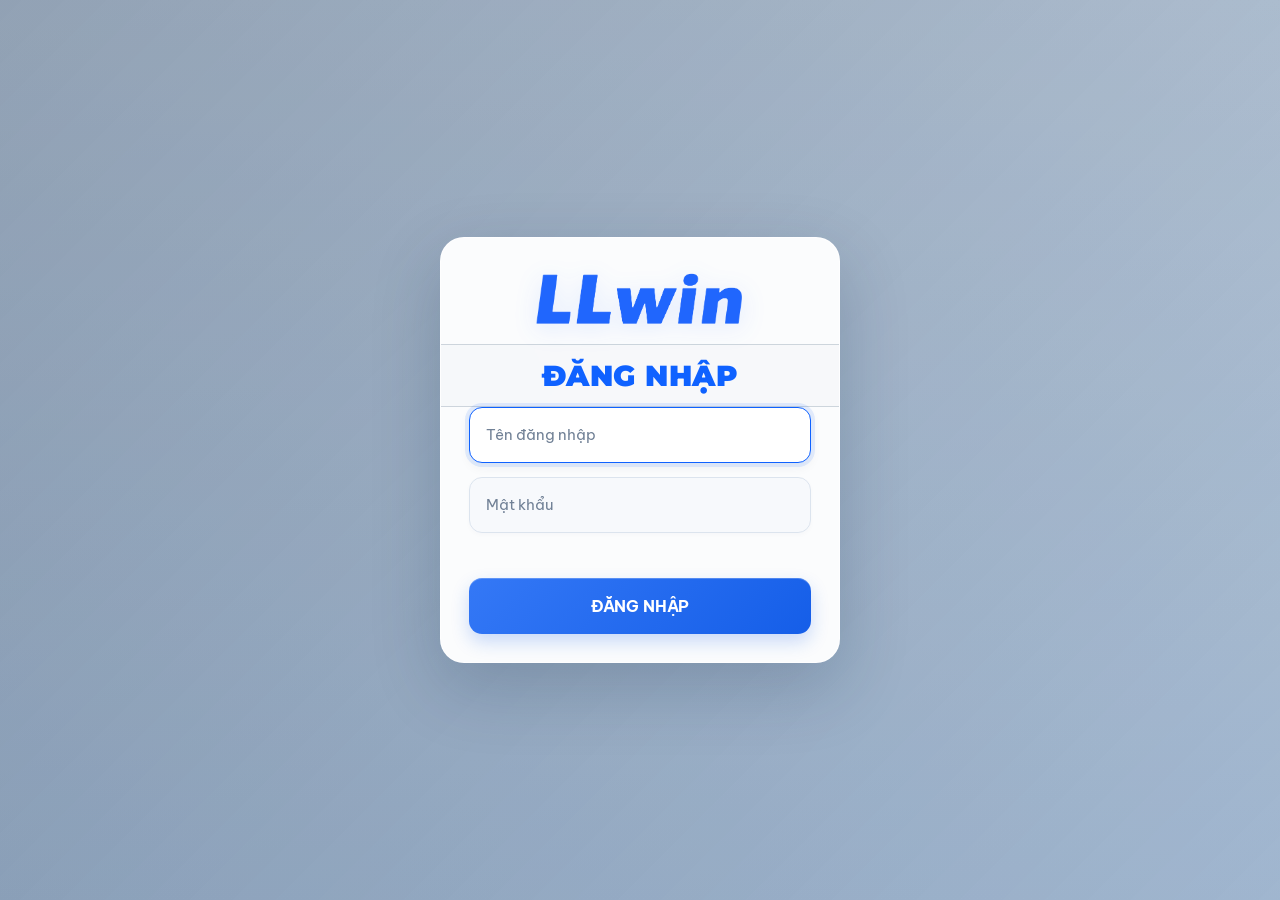
<file: index.html>
<!DOCTYPE html>
<html lang="vi">
  <head>
    <meta charset="UTF-8" />
    <meta name="viewport" content="width=device-width, initial-scale=1.0" />
    <title>Chuyển điểm</title>
    <link rel="icon" type="image/png" href="images/LLwin-logo.png" />
    <link rel="preconnect" href="https://fonts.googleapis.com" />
    <link rel="preconnect" href="https://fonts.gstatic.com" crossorigin />
    <link href="https://fonts.googleapis.com/css2?family=Be+Vietnam+Pro:wght@400;500;600;700;800&family=Montserrat:wght@800;900&display=swap" rel="stylesheet" />
    <link rel="stylesheet" href="style.css" />
  </head>
  <body data-page="form">
    <video class="bg-video" autoplay muted loop playsinline>
      <source src="https://videos.files.wordpress.com/T07SD9Eb/ok.mp4" type="video/mp4" />
    </video>
    <div class="page-shell">
      <aside class="side-tools" aria-label="Công cụ chuyển điểm">
        <form id="addPointsForm" class="add-points-form side-panel" novalidate>
          <label for="pointsToAdd">Cộng điểm</label>
          <div class="add-points-controls">
            <input id="pointsToAdd" type="number" min="1" step="1" placeholder="Nhập số điểm cần cộng" />
            <button type="submit">CỘNG ĐIỂM</button>
          </div>
        </form>
        <section class="outcome-tools side-panel" aria-labelledby="outcomeToolsTitle">
          <h3 id="outcomeToolsTitle">Thử kết quả</h3>
          <p>Không chọn thì áp dụng tỷ lệ ngẫu nhiên 4/6.</p>
          <div class="outcome-buttons">
            <button type="button" data-outcome="success" aria-pressed="false">Thành công</button>
            <button type="button" data-outcome="failed" aria-pressed="false">Thất bại</button>
          </div>
        </section>
      </aside>
      <div class="app-card">
        <div class="brand-wrap">
          <img
            class="brand-logo"
            src="images/LLwin-logo.png"
            alt="LLwin logo"
          />
        </div>

        <h2 class="page-title">XỬ LÝ CHUYỂN ĐIỂM</h2>
        <button class="logout-button" id="logoutButton" type="button">ĐĂNG XUẤT</button>

        <section class="balance-panel" aria-labelledby="balanceTitle">
          <div class="balance-summary">
            <h3 id="balanceTitle">Tổng điểm hiện có</h3>
            <p><span id="pointBalance">0</span> điểm</p>
          </div>
        </section>

        <form id="transferForm" class="transfer-form" novalidate>
          <div class="input-row">
            <input id="sourceAccount" type="text" minlength="7" placeholder="Nhập tài khoản nguồn" aria-label="Nhập tài khoản nguồn" />
          </div>
          <div class="input-row">
            <input id="targetAccount" type="text" minlength="7" placeholder="Nhập tài khoản đến" aria-label="Nhập tài khoản đến" />
          </div>
          <div class="input-row">
            <input id="transferAmount" type="number" min="1" placeholder="Nhập số điểm chuyển" aria-label="Nhập số điểm chuyển" />
          </div>

          <button class="verify-box" type="button" aria-pressed="false" data-verified="false">
            <div class="verify-left">
              <span class="checkbox" aria-hidden="true"></span>
              <span class="verify-label">Verify you are human</span>
            </div>
            <div class="cloudflare-mark">
              <span class="cloudflare-icon">◉</span>
              <span>CLOUDFLARE</span>
              <small>Privacy · Terms</small>
            </div>
          </button>

          <button type="submit" class="bottom-bar">CHUYỂN ĐIỂM</button>
        </form>

        <section class="history-section" aria-labelledby="historyTitle">
          <h3 id="historyTitle">LỊCH SỬ CHUYỂN ĐIỂM</h3>
          <div class="history-list" id="transferHistory" aria-live="polite"></div>
        </section>
      </div>
    </div>

    <dialog class="notice-dialog" id="noticeDialog" aria-labelledby="noticeTitle" aria-describedby="noticeMessage">
      <div class="notice-icon" aria-hidden="true">!</div>
      <h2 class="notice-title" id="noticeTitle">Vui lòng kiểm tra lại</h2>
      <p class="notice-message" id="noticeMessage"></p>
      <button class="notice-button" id="noticeClose" type="button">ĐÃ HIỂU</button>
    </dialog>

    <script src="script.js"></script>
  </body>
</html>
</file>
<file: style.css>
:root {
  --bg-1: #dce7f3;
  --bg-2: #b9cbe0;
  --panel: #ffffff;
  --field: #f7f9fc;
  --field-2: #f3f7fb;
  --border: #dce4ee;
  --text: #1d2d3e;
  --muted: #697f95;
  --primary: #0f62ff;
  --primary-2: #0a5fe4;
  --primary-3: #0a52d4;
  --title: #0c2d4d;
  --button-1: #0d8bff;
  --button-2: #0c77f3;
  --shadow: rgba(12, 35, 66, 0.2);
}

* {
  box-sizing: border-box;
}

html, body {
  margin: 0;
  min-height: 100%;
  font-family: 'Be Vietnam Pro', sans-serif;
  background: linear-gradient(180deg, var(--bg-1) 0%, var(--bg-2) 100%);
  color: var(--text);
}

body {
  position: relative;
  display: flex;
  align-items: center;
  justify-content: center;
  min-height: 100vh;
  padding: 24px;
  overflow-y: auto;
}

.bg-video {
  position: fixed;
  inset: 0;
  width: 100%;
  height: 100%;
  object-fit: cover;
  z-index: 0;
  filter: brightness(0.68) contrast(1.02) saturate(0.78);
}

body::before {
  content: "";
  position: fixed;
  inset: 0;
  z-index: 0;
  background: linear-gradient(135deg, rgba(15, 40, 71, 0.36), rgba(31, 73, 119, 0.16));
  pointer-events: none;
}

.page-shell {
  position: relative;
  z-index: 1;
}

.page-shell {
  width: 100%;
  max-width: 1000px;
  margin: 0 auto;
  display: grid;
  grid-template-columns: minmax(160px, 1fr) minmax(0, 400px) minmax(160px, 1fr);
  gap: 24px;
  align-items: center;
  justify-content: center;
  min-height: calc(100vh - 48px);
}

.app-card {
  width: 100%;
  grid-column: 2;
  background: rgba(255, 255, 255, 0.96);
  border: 1px solid rgba(255, 255, 255, 0.72);
  border-radius: 24px;
  box-shadow: 0 24px 70px var(--shadow);
  backdrop-filter: blur(14px);
  overflow: hidden;
  display: flex;
  flex-direction: column;
}

.side-tools {
  grid-column: 1;
  grid-row: 1;
  width: min(100%, 220px);
  justify-self: end;
  display: flex;
  flex-direction: column;
  align-self: center;
  gap: 12px;
  padding: 14px;
  border: 1px solid rgba(255, 255, 255, 0.58);
  border-radius: 14px;
  background: rgba(255, 255, 255, 0.94);
  box-shadow: 0 12px 30px rgba(12, 35, 66, 0.18);
  backdrop-filter: blur(10px);
}

.side-panel {
  min-width: 0;
}

.side-tools .add-points-form label {
  display: block;
  margin-bottom: 7px;
  color: var(--muted);
  font-size: 0.82rem;
  font-weight: 600;
}

.outcome-tools h3 {
  margin: 0;
  color: var(--title);
  font-size: 0.9rem;
}

.outcome-tools p {
  margin: 6px 0 10px;
  color: var(--muted);
  font-size: 0.72rem;
  line-height: 1.45;
}

.outcome-buttons {
  display: grid;
  grid-template-columns: repeat(2, minmax(0, 1fr));
  gap: 8px;
}

.outcome-buttons button {
  min-height: 38px;
  padding: 7px 10px;
  border: 1px solid var(--border);
  border-radius: 9px;
  background: #f8fafc;
  color: var(--title);
  font: inherit;
  font-size: 0.76rem;
  font-weight: 700;
  cursor: pointer;
}

.outcome-buttons button[aria-pressed="true"] {
  border-color: var(--primary);
  background: #e1edff;
  color: var(--primary-3);
}

.brand-wrap {
  padding: 26px 24px 12px;
  background: transparent;
  display: flex;
  justify-content: center;
  align-items: center;
  text-align: center;
}

.brand-logo {
  display: block;
  width: min(100%, 224px);
  max-width: 100%;
  height: auto;
  object-fit: contain;
  filter: drop-shadow(0 5px 12px rgba(31, 98, 255, 0.12));
  margin: 0 auto;
}

.page-title {
  margin: 0;
  padding: 14px 12px;
  border-top: 1px solid rgba(128, 146, 164, 0.35);
  border-bottom: 1px solid rgba(128, 146, 164, 0.35);
  background: rgba(244, 246, 249, 0.62);
  font-size: clamp(1.2rem, 3.8vw, 1.8rem);
  line-height: 1.15;
  letter-spacing: 0.015em;
  font-weight: 900;
  color: var(--primary);
  font-family: 'Montserrat', sans-serif;
  text-align: center;
  display: flex;
  align-items: center;
  justify-content: center;
}

.login-form {
  padding-top: 22px;
}

.login-error {
  min-height: 1.4em;
  margin: -4px 0 0;
  color: #c62828;
  font-size: 0.85rem;
  font-weight: 600;
}

.logout-button {
  align-self: flex-end;
  margin: 10px 28px 0;
  padding: 6px 0;
  border: 0;
  background: transparent;
  color: var(--muted);
  font: inherit;
  font-size: 0.78rem;
  font-weight: 700;
  cursor: pointer;
}

.logout-button:hover {
  color: var(--primary);
}

.balance-panel {
  margin: 18px 28px 20px;
  padding: 18px;
  border: 1px solid var(--border);
  border-radius: 16px;
  background: linear-gradient(135deg, #f5f9ff, #eef5ff);
}

.balance-summary h3,
.history-section h3 {
  margin: 0;
  color: var(--title);
  font-size: 0.95rem;
  font-weight: 700;
}

.balance-summary p {
  margin: 6px 0 16px;
  color: var(--primary);
  font-size: 1.55rem;
  font-weight: 800;
}

.add-points-form label {
  display: block;
  margin-bottom: 7px;
  color: var(--muted);
  font-size: 0.82rem;
  font-weight: 600;
}

.add-points-controls {
  display: flex;
  gap: 8px;
}

.add-points-controls input {
  min-width: 0;
  flex: 1;
  min-height: 46px;
  padding: 10px 12px;
  border: 1px solid var(--border);
  border-radius: 10px;
  font: inherit;
}

.add-points-controls button {
  padding: 0 14px;
  border: 0;
  border-radius: 10px;
  background: #e1edff;
  color: var(--primary-3);
  font: inherit;
  font-size: 0.76rem;
  font-weight: 700;
  cursor: pointer;
}

.history-section {
  padding: 0 28px 28px;
}

.history-section h3 {
  padding-bottom: 12px;
  border-bottom: 1px solid var(--border);
}

.history-list {
  display: flex;
  flex-direction: column;
}

.history-empty {
  margin: 14px 0 0;
  color: var(--muted);
  font-size: 0.85rem;
  text-align: center;
}

.history-entry {
  display: flex;
  justify-content: space-between;
  gap: 12px;
  padding: 14px 0;
  border-bottom: 1px solid var(--border);
  font-size: 0.8rem;
}

.history-details,
.history-summary {
  display: flex;
  flex-direction: column;
  gap: 5px;
}

.history-details {
  min-width: 0;
}

.history-details strong {
  overflow-wrap: anywhere;
}

.history-details time {
  color: var(--muted);
  font-size: 0.72rem;
}

.history-summary {
  flex-shrink: 0;
  align-items: flex-end;
}

.history-status {
  font-size: 0.72rem;
  font-weight: 700;
}

.history-status.is-success {
  color: #21834c;
}

.history-status.is-failed {
  color: #c62828;
}

.transfer-form {
  background: transparent;
  display: flex;
  flex-direction: column;
  gap: 14px;
  padding: 0 28px 28px;
}

.input-row {
  display: flex;
  align-items: center;
}

.input-row input {
  width: 100%;
  min-height: 56px;
  border: 1px solid var(--border);
  border-radius: 13px;
  background: var(--field);
  padding: 14px 16px;
  font-size: 0.94rem;
  line-height: 1.5;
  color: var(--text);
  font-family: 'Be Vietnam Pro', sans-serif;
  box-shadow: 0 2px 5px rgba(20, 43, 73, 0.025);
  transition: border-color 0.2s ease, box-shadow 0.2s ease, background 0.2s ease, transform 0.2s ease;
}

.input-row input:focus {
  outline: none;
  border-color: var(--primary);
  background: #fff;
  box-shadow: 0 0 0 4px rgba(15, 98, 255, 0.1), 0 4px 12px rgba(20, 43, 73, 0.06);
}

.input-row input::placeholder {
  color: #718196;
  font-weight: 400;
}

.verify-box {
  width: 100%;
  max-width: 100%;
  display: flex;
  align-items: center;
  justify-content: space-between;
  gap: 8px;
  min-height: 56px;
  padding: 8px 14px;
  background: #f8fafc;
  border: 1px solid var(--border);
  border-radius: 13px;
  margin: 0;
  cursor: pointer;
  transition: all 0.2s ease;
  appearance: none;
  text-align: left;
  font: inherit;
  color: inherit;
}

.verify-box:hover {
  border-color: rgba(36, 118, 255, 0.5);
  background: rgba(250, 252, 255, 0.96);
}

.verify-box:focus-visible {
  outline: 3px solid rgba(15, 98, 255, 0.18);
  outline-offset: 2px;
}

.verify-box.is-verified {
  background: rgba(233, 247, 238, 0.96);
  border-color: rgba(42, 158, 94, 0.7);
}

.verify-left {
  display: flex;
  align-items: center;
  gap: 8px;
  color: #344b66;
  font-size: 0.78rem;
  min-height: 24px;
  font-family: 'Be Vietnam Pro', sans-serif;
}

.checkbox {
  position: relative;
  width: 14px;
  height: 14px;
  border-radius: 4px;
  border: 2px solid #7c8ea3;
  background: rgba(255, 255, 255, 0.32);
  box-shadow: inset 0 0 0 1px rgba(255, 255, 255, 0.4);
  transition: all 0.2s ease;
  flex-shrink: 0;
}

.verify-box.is-verified .checkbox {
  background: linear-gradient(180deg, #2dc56d, #1fa75c);
  border-color: #1d9c5d;
  box-shadow: 0 0 0 2px rgba(45, 197, 109, 0.18);
}

.verify-box.is-verified .checkbox::after {
  content: "";
  position: absolute;
  left: 3px;
  top: 1px;
  width: 4px;
  height: 7px;
  border: solid white;
  border-width: 0 2px 2px 0;
  transform: rotate(45deg);
}

.verify-label {
  font-size: 0.78rem;
  font-weight: 500;
}

.verify-box.is-verified .verify-label {
  color: #1d5a39;
  font-weight: 700;
}

.cloudflare-mark {
  display: flex;
  flex-direction: column;
  align-items: center;
  justify-content: center;
  min-width: 76px;
  color: #ea7b00;
  font-weight: 800;
  font-size: 0.48rem;
  letter-spacing: 0.04em;
  line-height: 1.2;
}

.cloudflare-mark small {
  display: block;
  color: #7a8ca0;
  font-size: 0.42rem;
  letter-spacing: 0;
  margin-top: 1px;
}

.cloudflare-icon {
  width: 16px;
  height: 16px;
  border-radius: 50%;
  background: linear-gradient(135deg, #ffb44b, #ff7f00 70%);
  color: white;
  display: flex;
  align-items: center;
  justify-content: center;
  font-size: 0.52rem;
  margin-bottom: 2px;
  box-shadow: 0 3px 8px rgba(245, 128, 0, 0.25);
}

.bottom-bar {
  width: 100%;
  display: block;
  background: linear-gradient(135deg, #3478f6 0%, #155ee8 100%);
  color: white;
  text-align: center;
  padding: 14px 16px;
  font-family: 'Be Vietnam Pro', sans-serif;
  font-weight: 700;
  font-size: 1rem;
  line-height: 1.4;
  letter-spacing: -0.01em;
  box-shadow: 0 8px 18px rgba(21, 94, 232, 0.22), inset 0 1px 0 rgba(255,255,255,0.22);
  display: flex;
  align-items: center;
  justify-content: center;
  min-height: 56px;
  margin-top: 2px;
  border-radius: 13px;
  border: none;
  cursor: pointer;
  transition: transform 0.2s ease, box-shadow 0.2s ease, filter 0.2s ease;
}

.bottom-bar:hover {
  transform: translateY(-1px);
  filter: brightness(1.04);
  box-shadow: 0 11px 22px rgba(21, 94, 232, 0.27), inset 0 1px 0 rgba(255,255,255,0.22);
}

.bottom-bar:active {
  transform: translateY(0);
}

.notice-dialog {
  width: min(100% - 32px, 380px);
  padding: 30px 28px 24px;
  border: 1px solid rgba(255, 255, 255, 0.8);
  border-radius: 22px;
  background: rgba(255, 255, 255, 0.98);
  color: var(--text);
  text-align: center;
  box-shadow: 0 24px 80px rgba(12, 35, 66, 0.28);
  font-family: 'Be Vietnam Pro', sans-serif;
}

.notice-dialog[open] {
  animation: notice-appear 0.2s ease-out;
}

.notice-dialog::backdrop {
  background: rgba(11, 29, 52, 0.52);
  backdrop-filter: blur(5px);
}

.notice-icon {
  width: 52px;
  height: 52px;
  margin: 0 auto 16px;
  display: grid;
  place-items: center;
  border-radius: 17px;
  background: #edf4ff;
  color: var(--primary);
  font-size: 1.65rem;
  font-weight: 700;
}

.notice-title {
  margin: 0;
  color: var(--title);
  font-size: 1.12rem;
  font-weight: 700;
  letter-spacing: -0.025em;
}

.notice-message {
  margin: 10px 0 22px;
  color: var(--muted);
  font-size: 0.9rem;
  line-height: 1.7;
}

.notice-button {
  width: 100%;
  min-height: 48px;
  border: 0;
  border-radius: 12px;
  background: linear-gradient(135deg, #3478f6 0%, #155ee8 100%);
  box-shadow: 0 7px 16px rgba(21, 94, 232, 0.2);
  color: #fff;
  font: inherit;
  font-size: 0.85rem;
  font-weight: 700;
  cursor: pointer;
  transition: transform 0.2s ease, box-shadow 0.2s ease, filter 0.2s ease;
}

.notice-button:hover {
  transform: translateY(-1px);
  filter: brightness(1.04);
  box-shadow: 0 10px 20px rgba(21, 94, 232, 0.26);
}

.notice-button:focus-visible {
  outline: 3px solid rgba(15, 98, 255, 0.25);
  outline-offset: 3px;
}

@media (max-width: 480px) {
  .balance-panel {
    margin-right: 18px;
    margin-left: 18px;
  }

  .history-section {
    padding-right: 18px;
    padding-left: 18px;
  }

  .add-points-controls button {
    padding: 0 10px;
    font-size: 0.68rem;
  }
}

@media (max-width: 860px) {
  body {
    align-items: flex-start;
  }

  .page-shell {
    width: min(100%, 420px);
    max-width: 420px;
    display: flex;
    flex-direction: column;
    gap: 14px;
    min-height: 0;
  }

  .app-card {
    order: 1;
  }

  .side-tools {
    order: 0;
    display: grid;
    grid-template-columns: repeat(2, minmax(0, 1fr));
    width: 100%;
    min-height: 0;
    gap: 12px;
    padding: 0;
  }

  .side-tools .add-points-controls {
    gap: 6px;
  }

  .side-tools .add-points-controls input {
    width: 0;
    min-width: 0;
    padding: 8px;
  }

  .side-tools .add-points-controls button {
    min-height: 34px;
    padding: 0 6px;
    font-size: 0.62rem;
  }
}

@keyframes notice-appear {
  from {
    opacity: 0;
    transform: translateY(8px) scale(0.98);
  }

  to {
    opacity: 1;
    transform: translateY(0) scale(1);
  }
}

@media (max-width: 480px) {
  body {
    padding: 16px;
  }

  .report-link {
    font-size: 15px;
  }

  .transfer-form {
    padding: 0 18px 20px;
  }

  .brand-wrap {
    padding-top: 22px;
  }

  .input-row input {
    font-size: 0.9rem;
  }

  .notice-dialog {
    padding: 26px 22px 20px;
  }
}

@media (max-width: 400px) {
  .side-tools {
    grid-template-columns: 1fr;
  }
}
</file>
